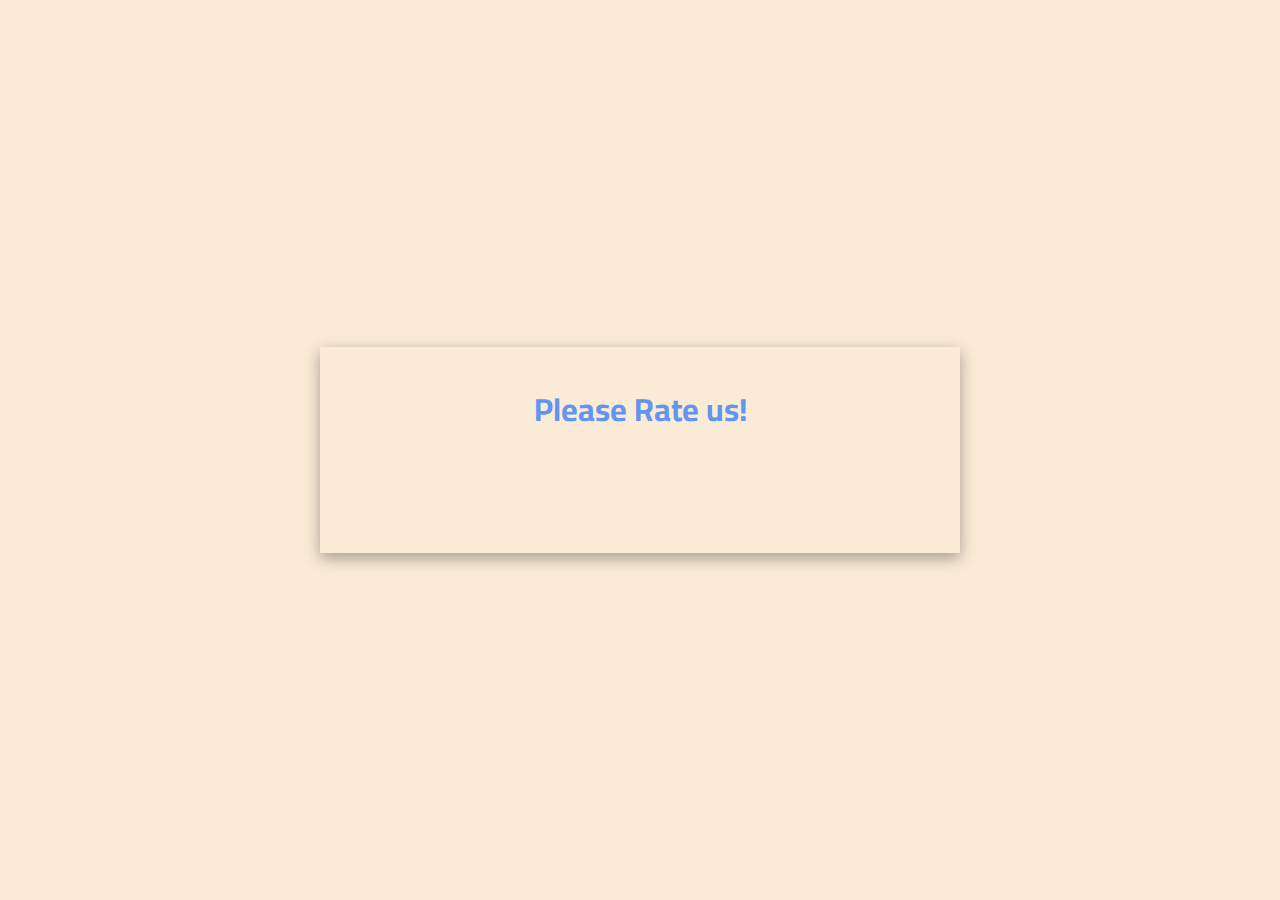
<file: emojifeedback/index.html>
<!DOCTYPE html>
<html lang="en">

<head>
    <meta charset="UTF-8">
    <meta http-equiv="X-UA-Compatible" content="IE=edge">
    <meta name="viewport" content="width=device-width, initial-scale=1.0">
    <title>emojiReaction</title>
    <link rel="stylesheet" href="style.css">
    <link rel="stylesheet" href="https://cdnjs.cloudflare.com/ajax/libs/font-awesome/6.1.1/css/all.min.css"
        integrity="sha512-KfkfwYDsLkIlwQp6LFnl8zNdLGxu9YAA1QvwINks4PhcElQSvqcyVLLD9aMhXd13uQjoXtEKNosOWaZqXgel0g=="
        crossorigin="anonymous" referrerpolicy="no-referrer" />
</head>

<body>
    <div class="feedback-container">
        <h1>Please Rate us!</h1>
        <div class="emoji-container">
            <i class="fa-solid fa-face-angry fa-4x "></i>
            <i class="fa-solid fa-face-frown fa-4x "></i>
            <i class="fa-solid fa-face-meh fa-4x"></i>
            <i class="fa-solid fa-face-smile fa-4x"></i>
            <i class="fa-solid fa-face-laugh fa-4x visible"></i>
        </div>
        <div class="rating-container">
            <i class="fas fa-star fa-2x "></i>
            <i class="fas fa-star fa-2x"></i>
            <i class="fas fa-star fa-2x"></i>
            <i class="fas fa-star fa-2x"></i>
            <i class="fas fa-star fa-2x visit"></i>
        </div>
    </div>
    <script src="script.js"></script>
</body>

</html>
</file>
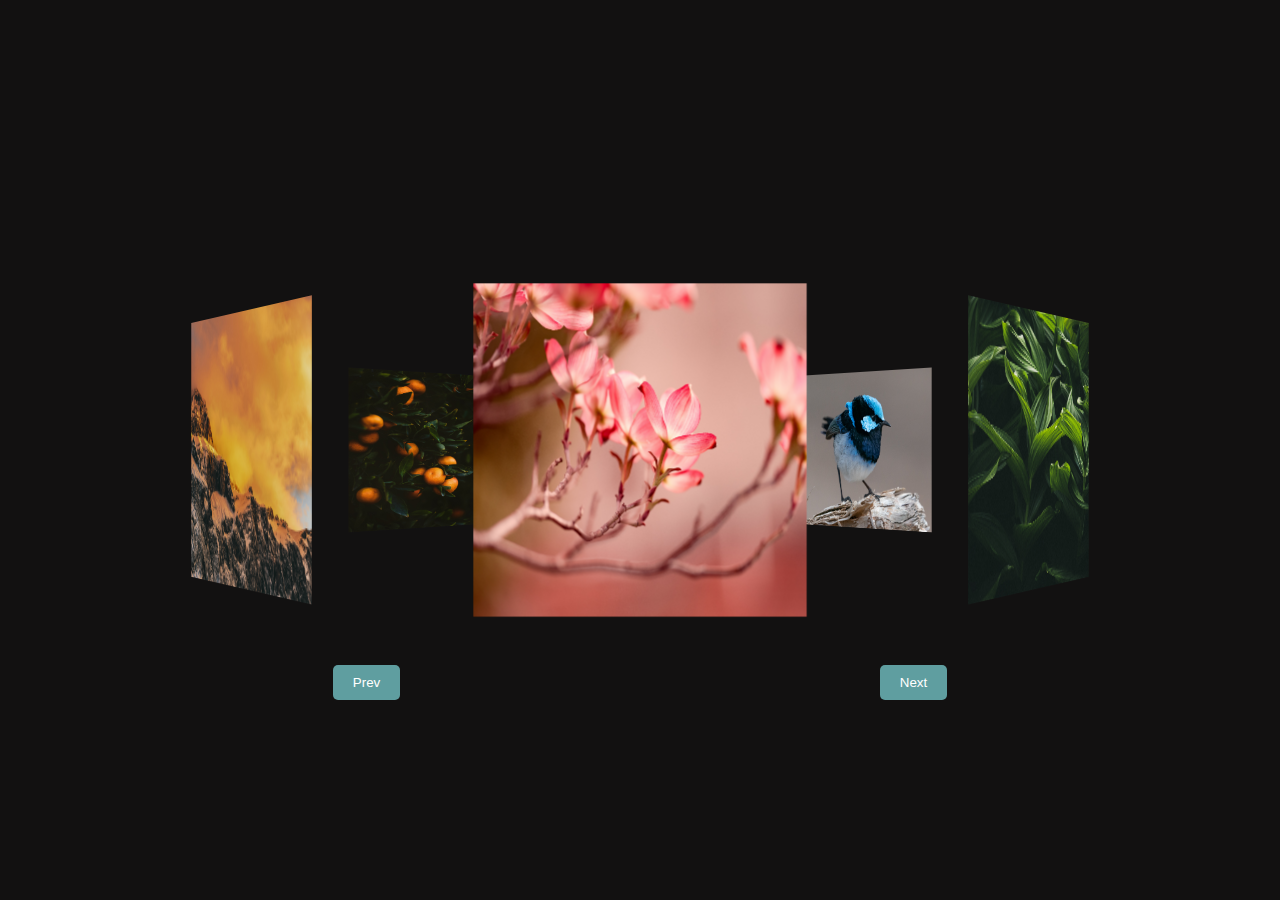
<file: image-rotate/index.html>
<!DOCTYPE html>
<html lang="en">
<head>
    <meta charset="UTF-8">
    <meta http-equiv="X-UA-Compatible" content="IE=edge">
    <meta name="viewport" content="width=device-width, initial-scale=1.0">
    <title>ImageRotate</title>
    <link rel="stylesheet" href="style.css">
</head>
<body>
    <div class="image-container">
        <span style="--i:1">
            <img src="./image1.jpg" >
        </span>
        <span style="--i:2">
            <img src="./image2.jpg" >
        </span>
        <span style="--i:3">
            <img src="./image3.jpg" >
        </span>
        <span style="--i:4">
            <img src="./image4.jpg" >
        </span>
        <span style="--i:5">
            <img src="./image5.jpg" >
        </span>
        <span style="--i:6">
            <img src="./image6.jpg" >
        </span>
        <span style="--i:7">
            <img src="./image7.jpg" >
        </span>
        <span style="--i:8">
            <img src="./image2.jpg" >
        </span>

    </div>
    <div class="btn-container">
        <button class="btn" id="prev">Prev</button>
        <button class="btn" id="next">Next</button>
    </div>
    <script src="./script.js"></script>
</body>
</html>
</file>
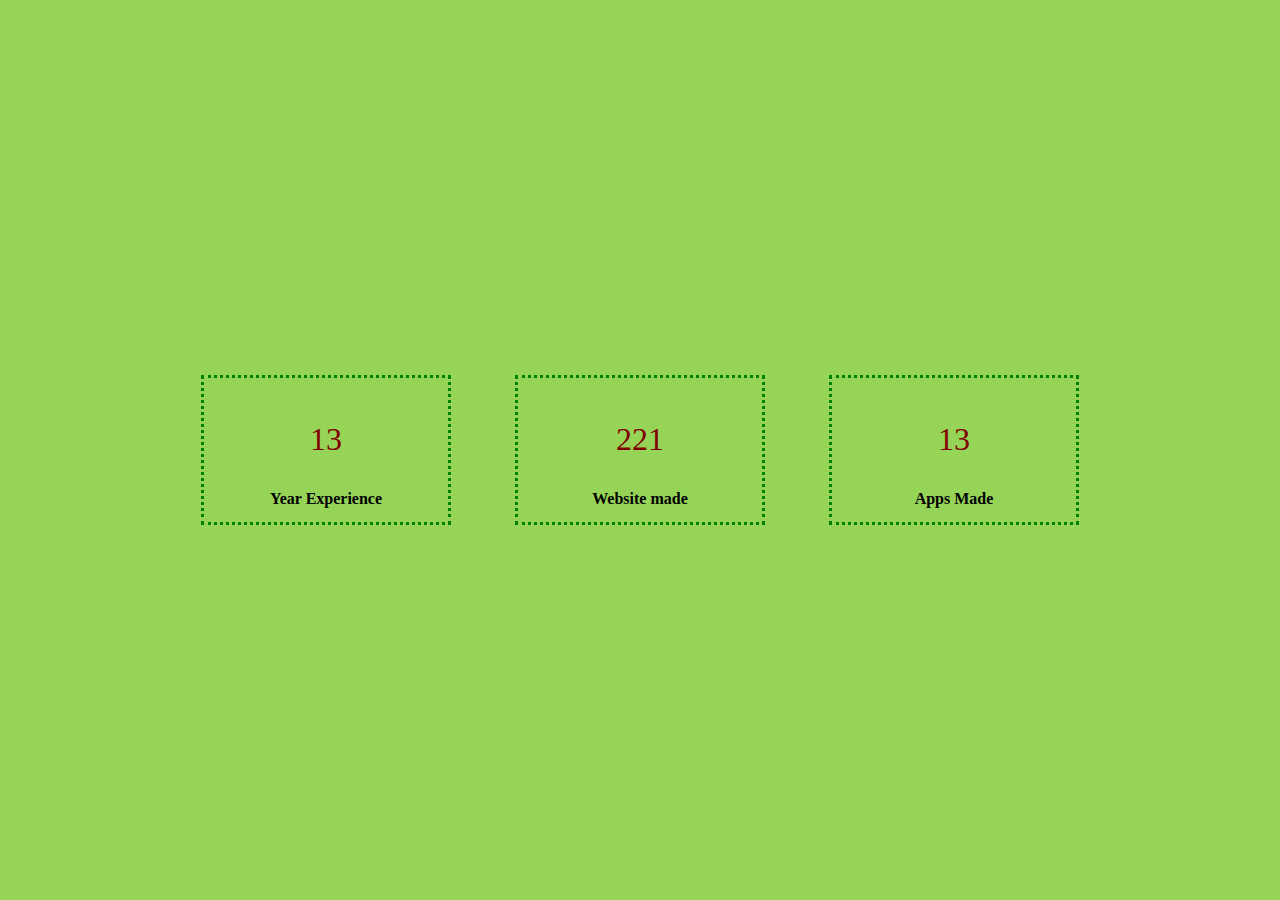
<file: profile review/index.html>
<!DOCTYPE html>
<html lang="en">
<head>
    <meta charset="UTF-8">
    <meta http-equiv="X-UA-Compatible" content="IE=edge">
    <meta name="viewport" content="width=device-width, initial-scale=1.0">
    <title>ProfileReview</title>
    <link rel="stylesheet" href="https://cdnjs.cloudflare.com/ajax/libs/font-awesome/6.1.1/css/all.min.css" integrity="sha512-KfkfwYDsLkIlwQp6LFnl8zNdLGxu9YAA1QvwINks4PhcElQSvqcyVLLD9aMhXd13uQjoXtEKNosOWaZqXgel0g==" crossorigin="anonymous" referrerpolicy="no-referrer" />
    <link rel="stylesheet" href="style.css">
</head>
<body>
    <div class="stats-container">
        <i class="fa-solid fa-briefcase fa-4x"></i>
        <div class="counter" data-ceil="15">15</div>
        <h4>Year Experience</h4>
    </div>
    <div class="stats-container">
        <i class="fa-solid fa-cloud fa-4x"></i>
        <div class="counter" data-ceil="260">260</div>
        <h4>Website made</h4>
    </div>
    <div class="stats-container">
        <i class="fab fa-apple fa-4x"></i>
        <div class="counter" data-ceil="27">27</div>
        <h4>Apps Made</h4>
    </div>
    <script src="./script.js"></script>
</body>
</html>
</file>
<file: emojifeedback/style.css>
@import url('https://fonts.googleapis.com/css2?family=Cairo&display=swap');
*{
    margin: 0;
    padding: 0;
    box-sizing: border-box;
}
body{
    display: flex;
    flex-direction: column;
    align-items: center;
    justify-content: center;
    height: 100vh;
    background-color: antiquewhite;
    text-align: center;
}
h1{
    margin-bottom: 2rem;
    font-family: 'Cairo', sans-serif;
    color: cornflowerblue;
}
.feedback-container{
    width: 50%;
    box-shadow: rgba(0, 0, 0, 0.35) 0px 5px 15px;
    padding: 2rem ;
    display: flex;
    flex-direction: column;
    margin: 2rem;
    /* justify-content: space-around; */
}
.emoji-container{
    text-align: center;
}
.rating-container{
    margin: auto;
    margin-top: 2rem;
    color: darkgray;
}
.rating-container i{
    cursor: pointer;
    margin: .5rem;
}
.fa-solid{
    width: 0px;
    height: 0px;
    display:none;
    visibility: hidden;
    color:green;
    transition: .2s;
    
}
.visible{
    width: 4rem;
    display: block;
    visibility: visible;
}
.visit{
    color: chartreuse;
}
</file>
<file: image-rotate/style.css>
body{
    margin: 0;
    display: flex;
    flex-direction: column;
    align-items: center;
    text-align: center;
    height: 100vh;
    justify-content: center;
    overflow: hidden;
    background-color: rgb(18, 17, 17);
}
.image-container{
    width: 200px;
    height: 200px;
    transform-style: preserve-3d;
    transform: perspective(1000px) rotateY(0deg);
    position: relative;
    transition: transform .7s;
}
.image-container span{
    position: absolute;
    top: 0;
    left: 0;
    width: 100%;
    height: 100%;
    transform: rotateY(calc(var(--i)*45deg)) translateZ(400px);
}
.image-container span img{
    position: absolute;
    left: 0;
    top: 0;
    width: 100%;
    height: 100%;
}
.btn-container{
    width: 80%;
    position: relative;
}
.btn{
    position: absolute;
    bottom: -150px;
    background-color: cadetblue;
    color: white;
    border: none;
    padding: 10px 20px;
    border-radius: 5px;
    cursor: pointer;
}
.btn:hover{
    filter: brightness(1.5);
}
#prev{
    left: 20%;
}
#next{
    right: 20%;
}
</file>
<file: profile review/style.css>
*{
    margin: 0;
    padding: 0;
    box-sizing: border-box;
}
body{
    background-color: rgb(150, 212, 88);
    height: 100vh;
    display: flex;
    justify-content: center;
    align-items: center;
    text-align: center;
    font-family: cursive;
}
.stats-container{
    margin: 2rem;
    border: dotted green ;
    min-width: 250px;
    min-height: 150px;
    position: relative;
}
i{
    left: 50%;
    position: absolute;
  top: -2rem;
  transform: translateX(-50%);
}
.counter{
    font-size: 2rem;
    position: absolute;
    left: 50%;
    top: 30%;
    transform: translateX(-50%);
    color: maroon;
}
h4{
    font-size: 1rem;
    position: absolute;
    left: 50%;
    transform: translateX(-50%);
    bottom: 10%;
    white-space: nowrap;
}
@media (max-width:600px) {
    body{
        flex-direction: column;
    }
}
</file>
